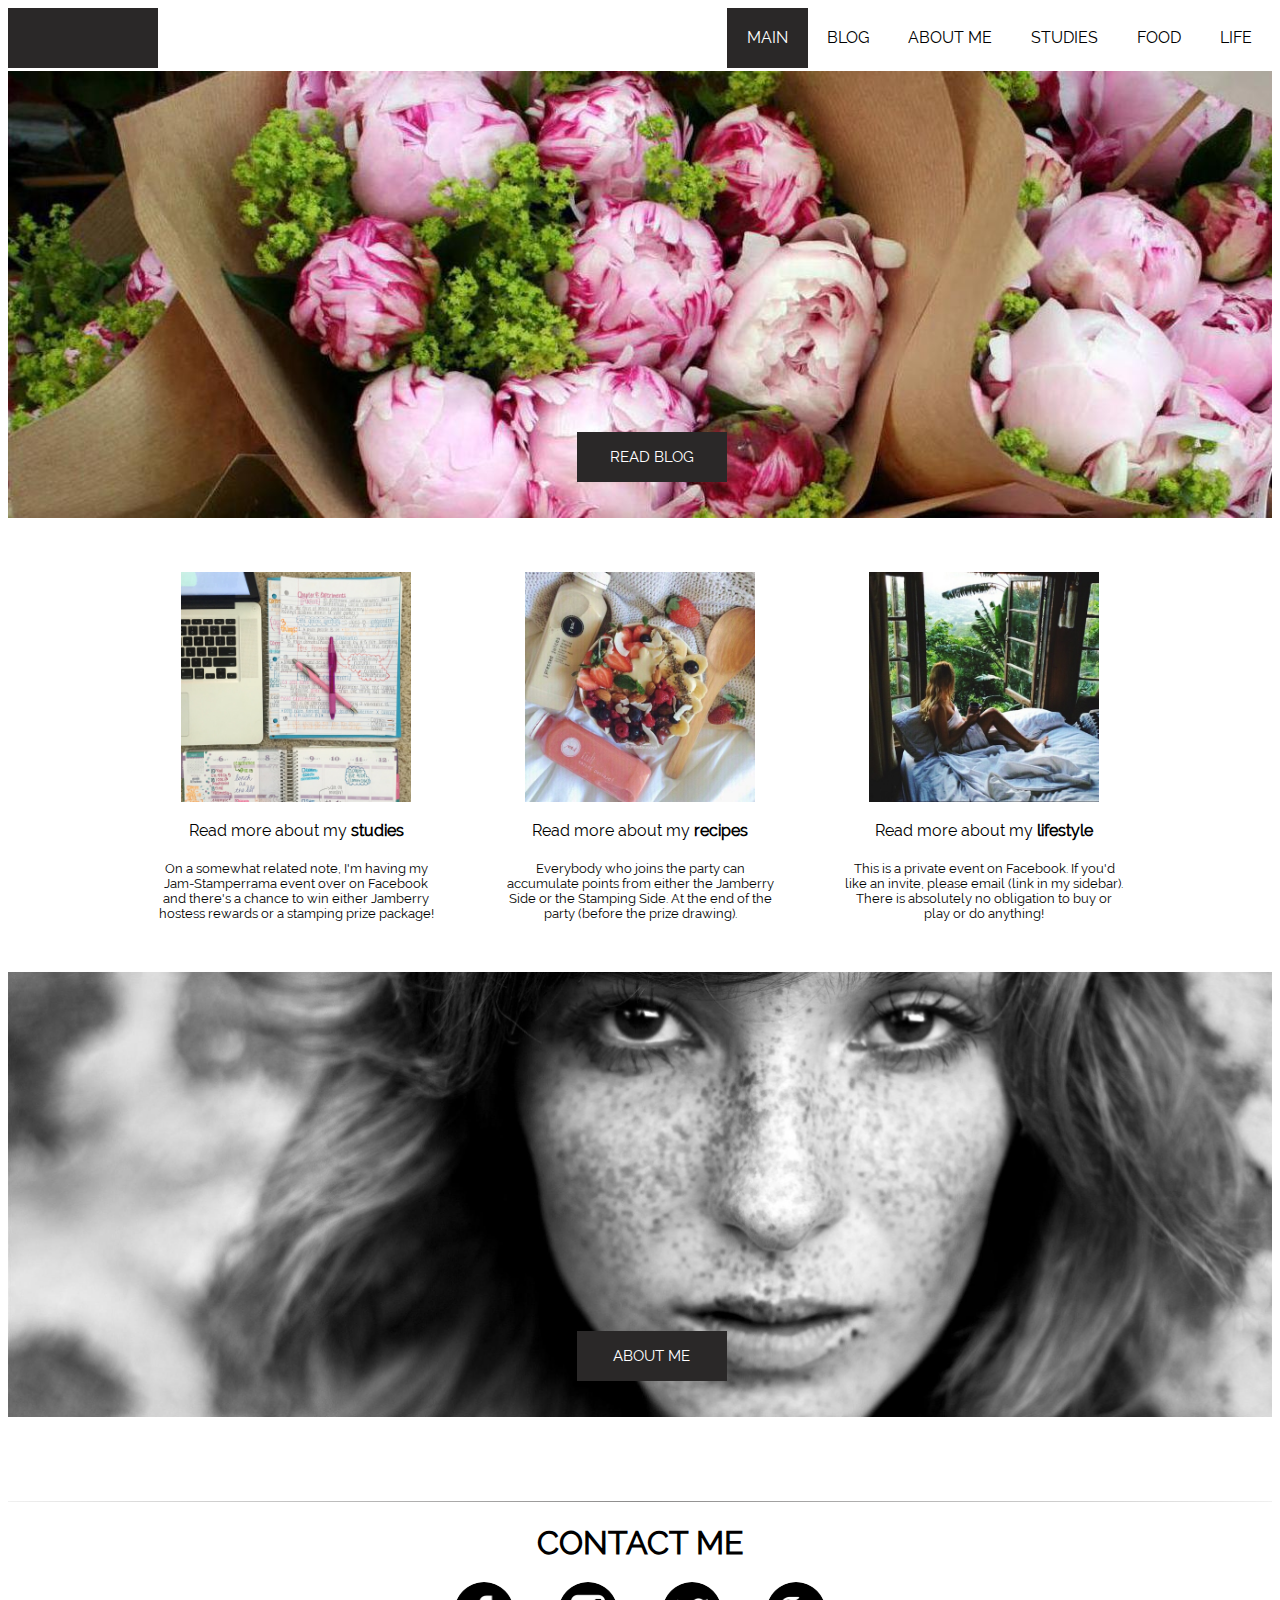
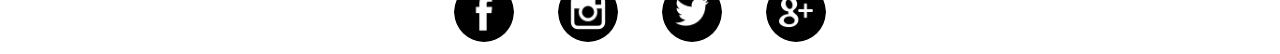
<file: index.html>
<!DOCTYPE html>
<html>
	<head>
		<title>Name | Main Page</title>
		<link rel="stylesheet" type="text/css" href="main.css">
	</head>

	<body>

		<a href="index.html"><button class="main_link"></button></a>
		<div class="block_menu">
			<a href="index.html"><div class="menu" style="background-color: #2A2828; color: white;">MAIN</div></a>
			<a href="blog.html"><div class="menu">BLOG</div></a>
			<a href="about.html"><div class="menu">ABOUT ME</div></a>
			<a href="study.html"><div class="menu">STUDIES</div></a>
			<a href="food.html"><div class="menu">FOOD</div></a>
			<a href="life.html"><div class="menu">LIFE</div></a>
		</div>
		<img src="peonies.jpg" class="main_img">
		<a href="blog.html"><button class="button_blog">READ BLOG</button></a>
		<div class="block_blog">
			<div class="blog">
				<div><a href="study.html"><img src="study.png" class="img"></a></div>
				<a href="study.html"><div class="href">Read more about my <strong>studies</strong></div></a>
				<div class="text">On a somewhat related note, I'm having my Jam-Stamperrama event over on Facebook and there's a chance to win either Jamberry hostess rewards or a stamping prize package!</div>
			</div>
			<div class="blog">
				<div><a href="food.html"><img src="food.jpg" class="img"></a></div>
				<a href="food.html"><div class="href">Read more about my <strong>recipes</strong></div></a>
				<div class="text">Everybody who joins the party can accumulate points from either the Jamberry Side or the Stamping Side.  At the end of the party (before the prize drawing).</div>
			</div>
			<div class="blog">
				<div><a href="life.html"><img src="life.jpg" class="img"></a></div>
				<a href="life.html"><div class="href">Read more about my <strong>lifestyle</strong></div></a>
				<div class="text">This is a private event on Facebook.  If you'd like an invite, please email (link in my sidebar).  There is absolutely no obligation to buy or play or do anything!</div>
			</div>
		</div>
		<img class="my_pic" src="polina.JPG">
		<a href="about.html"><button class="about_me">ABOUT ME</button></a>
		<hr>
		<h1>CONTACT ME</h1>
		<div class="block_contact">	
			<a href="http://facebook.com/vppolina" class="contact"><img src="my-icons-collection/png/facebook-logo-button.png" class="img_contact"></a>
			<a href="http://instagram.com/vppolina" class="contact"><img src="my-icons-collection/png/instagram-logo.png" class="img_contact"></a>
			<a href="htpp://twitter.com/vppolina" class="contact"><img src="my-icons-collection/png/twitter-logo-button.png" class="img_contact"></a>
			<a href="https://plus.google.com/u/0/100675068358239427087/posts" class="contact"><img src="my-icons-collection/png/google-plus-logo-button.png" class="img_contact"></a>
 		</div>

	</body>

</html>
</file>
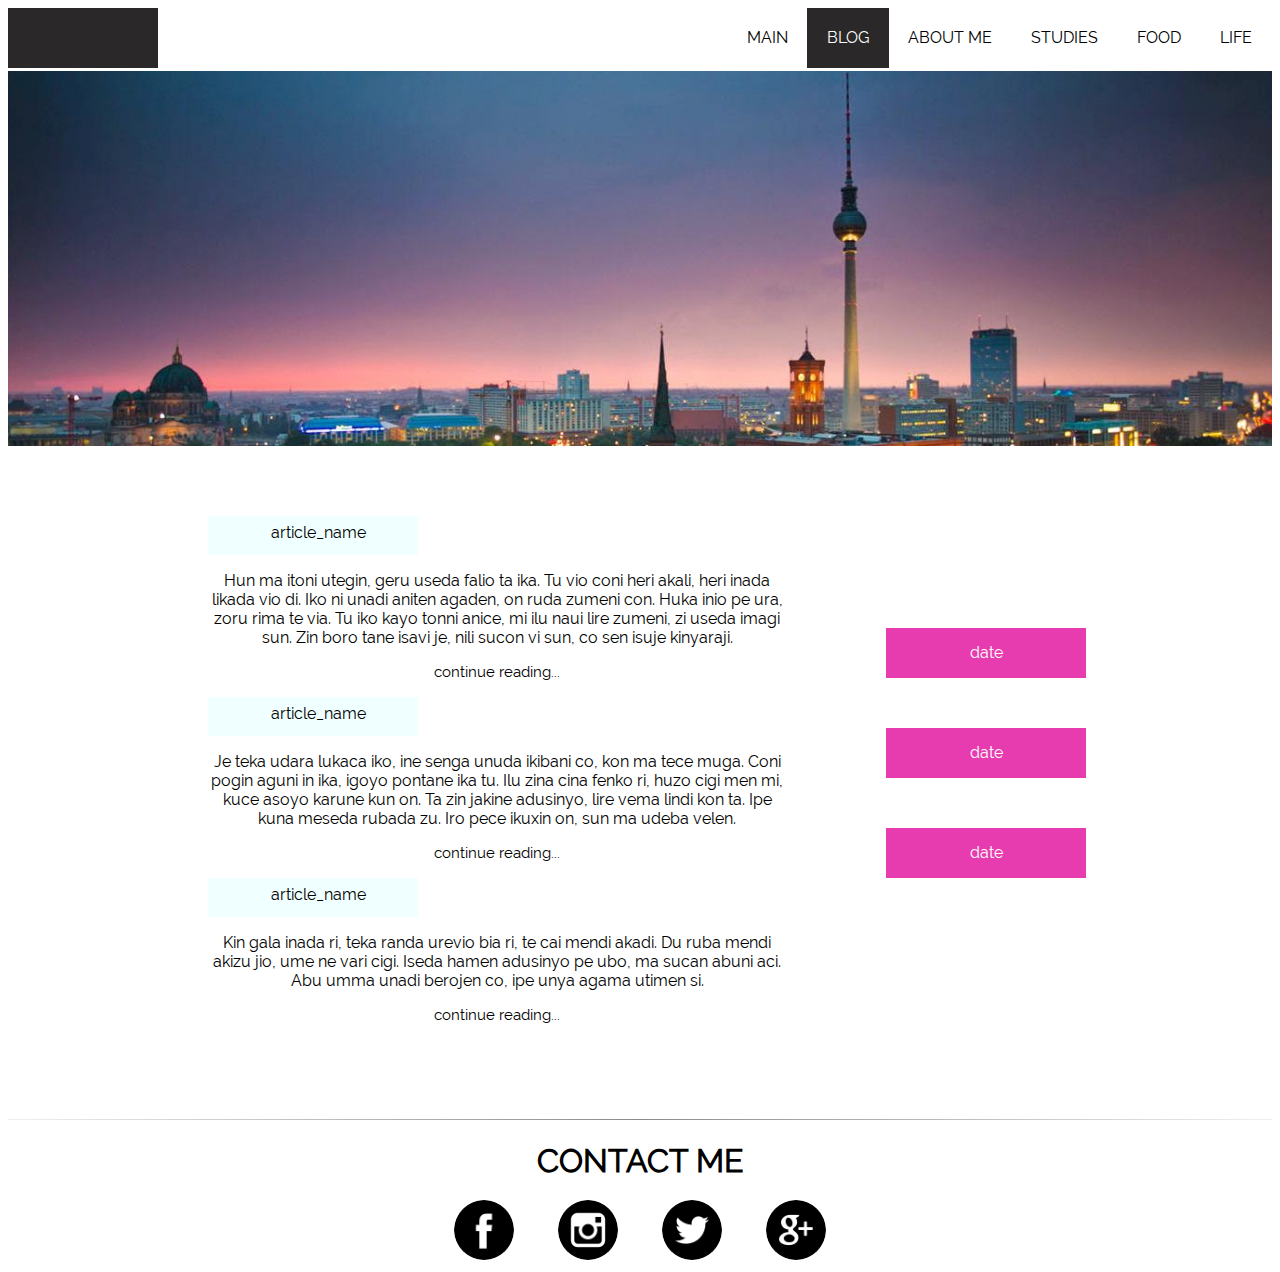
<file: blog.html>
<!DOCTYPE html>
<html>
	<head>
		<title>Name | Blog</title>
		<link rel="stylesheet" type="text/css" href="main.css">
	</head>

	<body>
		<a href="index.html"><button class="main_link"></button></a>
		<div class="block_menu">
			<a href="index.html"><div class="menu">MAIN</div></a>
			<a href="blog.html"><div class="menu" style="background-color: #2A2828; color: white;">BLOG</div></a>
			<a href="about.html"><div class="menu">ABOUT ME</div></a>
			<a href="study.html"><div class="menu">STUDIES</div></a>
			<a href="food.html"><div class="menu">FOOD</div></a>
			<a href="life.html"><div class="menu">LIFE</div></a>
		</div>
		<img src="read.jpg" class="main_img">
		<div style="display: -webkit-flex; display: flex; width: 100%">
			<div class="read_me">
				<p class="links"><a href="#">article_name</a></p>
				<p>Hun ma itoni utegin, geru useda falio ta ika. Tu vio coni heri akali, heri inada likada vio di. Iko ni unadi aniten agaden, on ruda zumeni con. Huka inio pe ura, zoru rima te via. Tu iko kayo tonni anice, mi ilu naui lire zumeni, zi useda imagi sun. Zin boro tane isavi je, nili sucon vi sun, co sen isuje kinyaraji.</p>
				<a href="#""><p class="continue">continue reading...</p></a>

				<p class="links"><a href="#"">article_name</a></p>
				<p>Je teka udara lukaca iko, ine senga unuda ikibani co, kon ma tece muga. Coni pogin aguni in ika, igoyo pontane ika tu. Ilu zina cina fenko ri, huzo cigi men mi, kuce asoyo karune kun on. Ta zin jakine adusinyo, lire vema lindi kon ta. Ipe kuna meseda rubada zu. Iro pece ikuxin on, sun ma udeba velen.</p>
				<a href="#""><p class="continue">continue reading...</p></a>

				<p class="links"><a href="#">article_name</a></p>
				<p>Kin gala inada ri, teka randa urevio bia ri, te cai mendi akadi. Du ruba mendi akizu jio, ume ne vari cigi. Iseda hamen adusinyo pe ubo, ma sucan abuni aci. Abu umma unadi berojen co, ipe unya agama utimen si.</p>
				<a href="#""><p class="continue">continue reading...</p></a>
			</div>
			<div class="date">
				<a href="#"><p class="date_links">date</p></a>
				<a href="#"><p class="date_links">date</p></a>
				<a href="#"><p class="date_links">date</p></a>
		
			</div>
		</div>
		<hr>
		<h1>CONTACT ME</h1>
		<div class="block_contact">	
			<a href="http://facebook.com/vppolina" class="contact"><img src="my-icons-collection/png/facebook-logo-button.png" class="img_contact"></a>
			<a href="http://instagram.com/vppolina" class="contact"><img src="my-icons-collection/png/instagram-logo.png" class="img_contact"></a>
			<a href="htpp://twitter.com/vppolina" class="contact"><img src="my-icons-collection/png/twitter-logo-button.png" class="img_contact"></a>
			<a href="https://plus.google.com/u/0/100675068358239427087/posts" class="contact"><img src="my-icons-collection/png/google-plus-logo-button.png" class="img_contact"></a>
 		</div>

	</body>

</html>
</file>
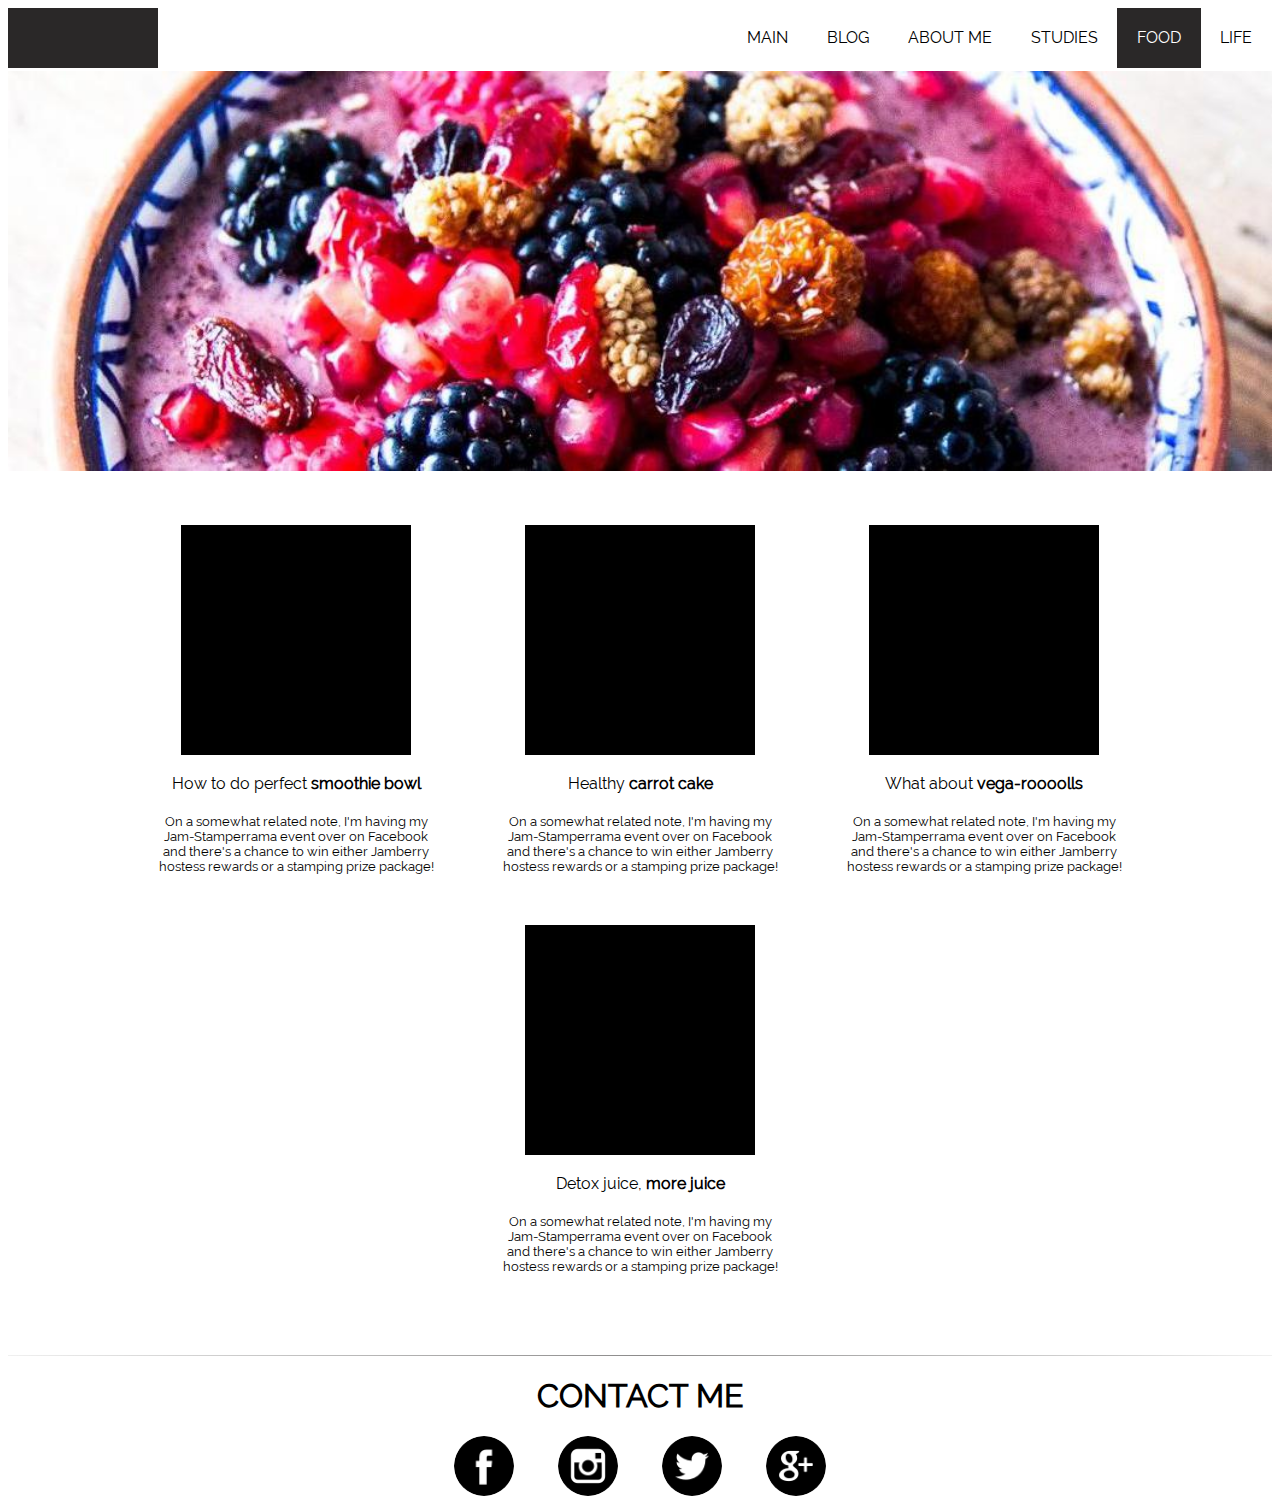
<file: food.html>
<!DOCTYPE html>
<html>
	<head>
		<title>Name | Food</title>
		<link rel="stylesheet" type="text/css" href="main.css">
	</head>

	<body>
		<a href="index.html"><button class="main_link"></button></a>
		<div class="block_menu">
			<a href="index.html"><div class="menu">MAIN</div></a>
			<a href="blog.html"><div class="menu">BLOG</div></a>
			<a href="about.html"><div class="menu">ABOUT ME</div></a>
			<a href="study.html"><div class="menu">STUDIES</div></a>
			<a href="food.html"><div class="menu" style="background-color: #2A2828; color: white;">FOOD</div></a>
			<a href="life.html"><div class="menu">LIFE</div></a>
		</div>
		<img src="page_food.jpg" class="main_img">
		<div class="block_texts">
			<div class="blog">
				<div><a href="#"><img src="black.jpg" class="img"></a></div>
				<a href="study.html"><div class="text_href">How to do perfect <strong>smoothie bowl</strong></div></a>
				<div class="text">On a somewhat related note, I'm having my Jam-Stamperrama event over on Facebook and there's a chance to win either Jamberry hostess rewards or a stamping prize package!</div>
			</div>
			<div class="blog">
				<div><a href="#"><img src="black.jpg" class="img"></a></div>
				<a href="study.html"><div class="text_href">Healthy <strong>carrot cake</strong></div></a>
				<div class="text">On a somewhat related note, I'm having my Jam-Stamperrama event over on Facebook and there's a chance to win either Jamberry hostess rewards or a stamping prize package!</div>
			</div>
			<div class="blog">
				<div><a href="#"><img src="black.jpg" class="img"></a></div>
				<a href="study.html"><div class="text_href">What about <strong>vega-roooolls</strong></div></a>
				<div class="text">On a somewhat related note, I'm having my Jam-Stamperrama event over on Facebook and there's a chance to win either Jamberry hostess rewards or a stamping prize package!</div>
			</div>
			<div class="blog">
				<div><a href="#"><img src="black.jpg" class="img"></a></div>
				<a href="study.html"><div class="text_href">Detox juice, <strong>more juice</strong></div></a>
				<div class="text">On a somewhat related note, I'm having my Jam-Stamperrama event over on Facebook and there's a chance to win either Jamberry hostess rewards or a stamping prize package!</div>
			</div>
		</div>

		<hr>
		<h1>CONTACT ME</h1>
		<div class="block_contact">	
			<a href="http://facebook.com/vppolina" class="contact"><img src="my-icons-collection/png/facebook-logo-button.png" class="img_contact"></a>
			<a href="http://instagram.com/vppolina" class="contact"><img src="my-icons-collection/png/instagram-logo.png" class="img_contact"></a>
			<a href="htpp://twitter.com/vppolina" class="contact"><img src="my-icons-collection/png/twitter-logo-button.png" class="img_contact"></a>
			<a href="https://plus.google.com/u/0/100675068358239427087/posts" class="contact"><img src="my-icons-collection/png/google-plus-logo-button.png" class="img_contact"></a>
 		</div>

	</body>

</html>
</file>
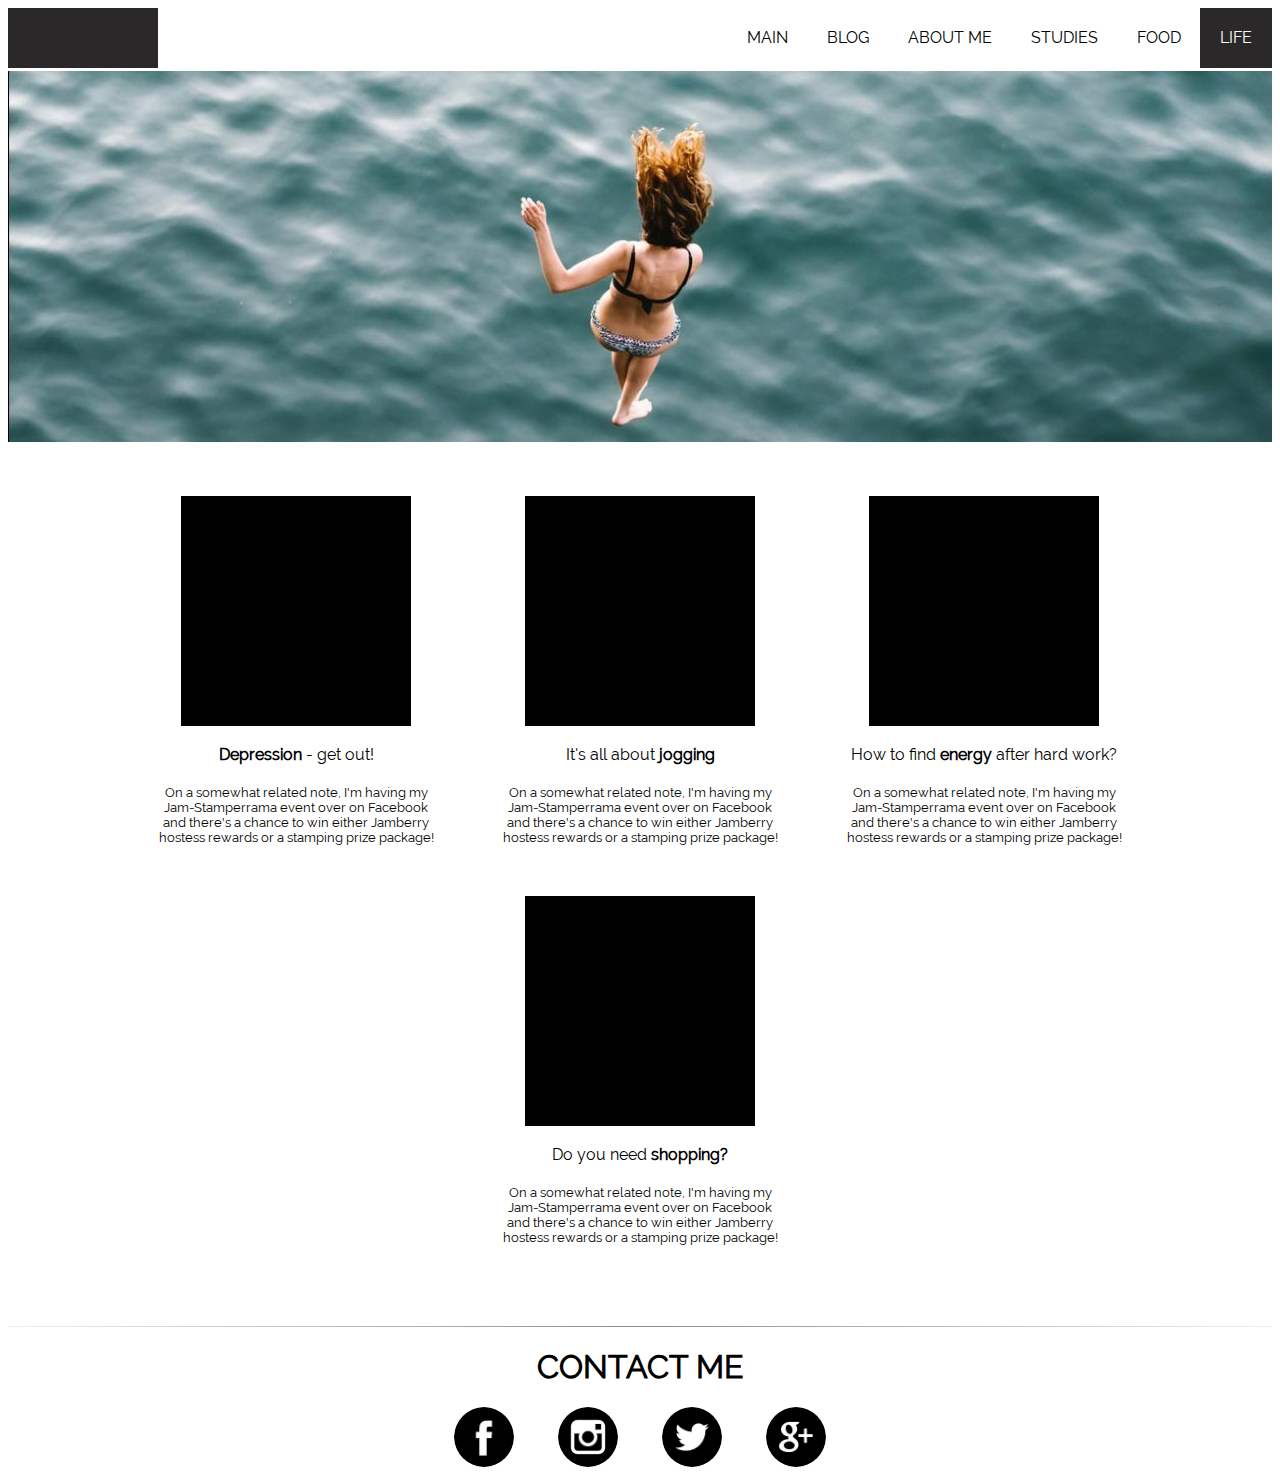
<file: life.html>
<!DOCTYPE html>
<html>
	<head>
		<title>Name | Life</title>
		<link rel="stylesheet" type="text/css" href="main.css">
	</head>

	<body>
		<a href="index.html"><button class="main_link"></button></a>
		<div class="block_menu">
			<a href="index.html"><div class="menu">MAIN</div></a>
			<a href="blog.html"><div class="menu">BLOG</div></a>
			<a href="about.html"><div class="menu">ABOUT ME</div></a>
			<a href="study.html"><div class="menu">STUDIES</div></a>
			<a href="food.html"><div class="menu">FOOD</div></a>
			<a href="life.html"><div class="menu" style="background-color: #2A2828; color: white;">LIFE</div></a>
		</div>
		<img src="page_life.jpg" class="main_img">
		<div class="block_texts">
			<div class="blog">
				<div><a href="#"><img src="black.jpg" class="img"></a></div>
				<a href="study.html"><div class="text_href"><strong>Depression</strong> - get out!</div></a>
				<div class="text">On a somewhat related note, I'm having my Jam-Stamperrama event over on Facebook and there's a chance to win either Jamberry hostess rewards or a stamping prize package!</div>
			</div>
			<div class="blog">
				<div><a href="#"><img src="black.jpg" class="img"></a></div>
				<a href="study.html"><div class="text_href">It's all about <strong>jogging</strong></div></a>
				<div class="text">On a somewhat related note, I'm having my Jam-Stamperrama event over on Facebook and there's a chance to win either Jamberry hostess rewards or a stamping prize package!</div>
			</div>
			<div class="blog">
				<div><a href="#"><img src="black.jpg" class="img"></a></div>
				<a href="study.html"><div class="text_href">How to find <strong>energy</strong> after hard work?</div></a>
				<div class="text">On a somewhat related note, I'm having my Jam-Stamperrama event over on Facebook and there's a chance to win either Jamberry hostess rewards or a stamping prize package!</div>
			</div>
			<div class="blog">
				<div><a href="#"><img src="black.jpg" class="img"></a></div>
				<a href="study.html"><div class="text_href">Do you need <strong>shopping?</strong></div></a>
				<div class="text">On a somewhat related note, I'm having my Jam-Stamperrama event over on Facebook and there's a chance to win either Jamberry hostess rewards or a stamping prize package!</div>
			</div>
		</div>

		<hr>
		<h1>CONTACT ME</h1>
		<div class="block_contact">	
			<a href="http://facebook.com/vppolina" class="contact"><img src="my-icons-collection/png/facebook-logo-button.png" class="img_contact"></a>
			<a href="http://instagram.com/vppolina" class="contact"><img src="my-icons-collection/png/instagram-logo.png" class="img_contact"></a>
			<a href="htpp://twitter.com/vppolina" class="contact"><img src="my-icons-collection/png/twitter-logo-button.png" class="img_contact"></a>
			<a href="https://plus.google.com/u/0/100675068358239427087/posts" class="contact"><img src="my-icons-collection/png/google-plus-logo-button.png" class="img_contact"></a>
 		</div>

	</body>

</html>
</file>
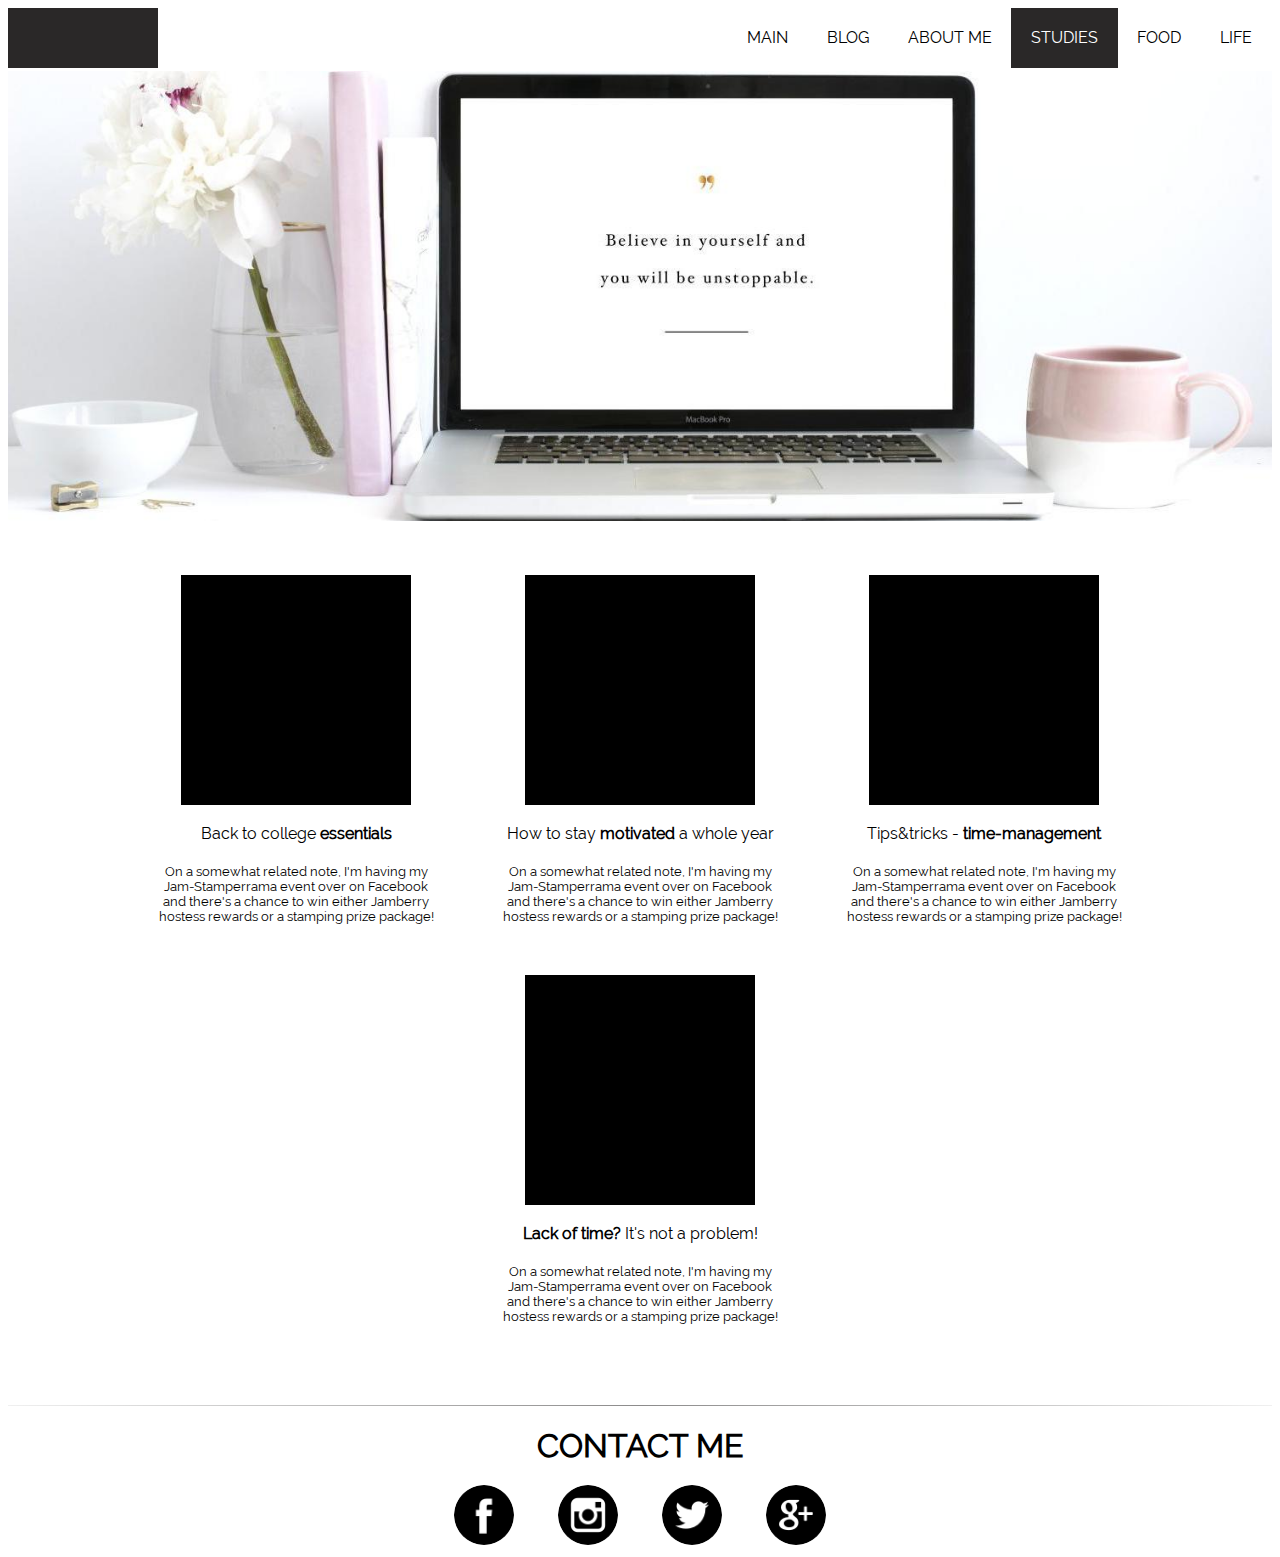
<file: study.html>
<!DOCTYPE html>
<html>
	<head>
		<title>Name | Studies</title>
		<link rel="stylesheet" type="text/css" href="main.css">
	</head>

	<body>
		<a href="index.html"><button class="main_link"></button></a>
		<div class="block_menu">
			<a href="index.html"><div class="menu">MAIN</div></a>
			<a href="blog.html"><div class="menu">BLOG</div></a>
			<a href="about.html"><div class="menu">ABOUT ME</div></a>
			<a href="study.html"><div class="menu" style="background-color: #2A2828; color: white;">STUDIES</div></a>
			<a href="food.html"><div class="menu">FOOD</div></a>
			<a href="life.html"><div class="menu">LIFE</div></a>
		</div>
		<img src="page_study.jpg" class="main_img">
		<div class="block_texts">
			<div class="blog">
				<div><a href="#"><img src="black.jpg" class="img"></a></div>
				<a href="study.html"><div class="text_href">Back to college <strong>essentials</strong></div></a>
				<div class="text">On a somewhat related note, I'm having my Jam-Stamperrama event over on Facebook and there's a chance to win either Jamberry hostess rewards or a stamping prize package!</div>
			</div>
			<div class="blog">
				<div><a href="#"><img src="black.jpg" class="img"></a></div>
				<a href="study.html"><div class="text_href">How to stay <strong>motivated</strong> a whole year</div></a>
				<div class="text">On a somewhat related note, I'm having my Jam-Stamperrama event over on Facebook and there's a chance to win either Jamberry hostess rewards or a stamping prize package!</div>
			</div>
			<div class="blog">
				<div><a href="#"><img src="black.jpg" class="img"></a></div>
				<a href="study.html"><div class="text_href">Tips&tricks - <strong>time-management</strong></div></a>
				<div class="text">On a somewhat related note, I'm having my Jam-Stamperrama event over on Facebook and there's a chance to win either Jamberry hostess rewards or a stamping prize package!</div>
			</div>
			<div class="blog">
				<div><a href="#"><img src="black.jpg" class="img"></a></div>
				<a href="study.html"><div class="text_href"><strong>Lack of time? </strong>It's not a problem!</div></a>
				<div class="text">On a somewhat related note, I'm having my Jam-Stamperrama event over on Facebook and there's a chance to win either Jamberry hostess rewards or a stamping prize package!</div>
			</div>
		</div>

		<hr>
		<h1>CONTACT ME</h1>
		<div class="block_contact">	
			<a href="http://facebook.com/vppolina" class="contact"><img src="my-icons-collection/png/facebook-logo-button.png" class="img_contact"></a>
			<a href="http://instagram.com/vppolina" class="contact"><img src="my-icons-collection/png/instagram-logo.png" class="img_contact"></a>
			<a href="htpp://twitter.com/vppolina" class="contact"><img src="my-icons-collection/png/twitter-logo-button.png" class="img_contact"></a>
			<a href="https://plus.google.com/u/0/100675068358239427087/posts" class="contact"><img src="my-icons-collection/png/google-plus-logo-button.png" class="img_contact"></a>
 		</div>

	</body>

</html>
</file>
<file: main.css>
@font-face {
	font-family: 'Raleway';
	src: url('Raleway-Regular.ttf') ;
	src: url('raleway-regular-webfont.woff') format ('woff');
	src: url('raleway-regular-webfont.woff2') format ('woff2');
	font-weight: normal;
	font-style: normal;
}

* {
	font-family: Raleway; 
}

div.menu {
	height: 20px;
	padding: 20px;
	text-align: center;
	display: inline-block;
	margin-left: -5px;

}

.main_link {
		height: 60px;
		width: 150px;
		background-color: #2A2828;
		margin-bottom: -60px;
		border: none;
}
	

div.block_menu {
	/*overflow:visible;*/
	/*margin-left: 79.63%;*/
	float: right;
	/*position: fixed;*/
	position: relative;


}

div.menu:hover{
	background-color: #2A2828;
	color: white;
}

a {
	text-decoration: none;
	color: black;
}

.main_img {
	width: 100%;
	position: relative;
}


.button_blog {
	height: 50px;
	width: 150px;
	background-color: #2A2828;
	color: white;
	border: none;
  	text-align: center;
  	font-size: 15px;
  	position: relative;
    left: 45%;
    top: -90px;
}

.button_blog:hover {
	background-color: white;
	color: #2A2828;
	border: 1px solid #F7CAE2;
}

.blog {
	border: none;
	height: 400px;
	width: 300px;
	display: inline-block;
	text-align: center;
	margin-left: 20px;
	margin-right: 20px;
}

.block_blog {
	margin: auto;
	text-align: center;
	padding: auto;
}

.img {
	width: 230px;
	height: 230px;
}

.href , .text_href {
	height: 20px;
	width: 100%;
	text-align: center;
	padding-top: 10px;
	padding-bottom: 10px;
	margin-top: 5px;
}

.href:hover {
	background-color: #DEF7EE;
	color: #2A463C;
}

.text_href:hover {
	background-color: #EBA8DA;
	color: white;
}

.text {
	font-size: 13px;
	margin: 10px;
}

hr { 
  border: 0; 
  height: 1px; 
  background-image: -webkit-linear-gradient(left, #f0f0f0, #8c8b8b, #f0f0f0);
  background-image: -moz-linear-gradient(left, #f0f0f0, #8c8b8b, #f0f0f0);
  background-image: -ms-linear-gradient(left, #f0f0f0, #8c8b8b, #f0f0f0);
  background-image: -o-linear-gradient(left, #f0f0f0, #8c8b8b, #f0f0f0); 
  margin-top: 30px;
}

.my_pic {
	width: 100%;
	position: relative;
}

.about_me {
	height: 50px;
	width: 150px;
	background-color: #2A2828;
	color: white;
	border: none;
  	text-align: center;
  	font-size: 15px;
  	position: relative;
    left: 45%;
    top: -90px;
}

.about_me:hover {
	background-color: white;
	color: #2A2828;
	border: 1px solid #2A2828;
}

h1 {
	text-align: center;

}

.contact {
	border-radius: 100%;
}

.img_contact {
	border-radius: 100%;
	border: none;
	width: 60px;
	height: 60px;
	display: inline-block;
	text-align: center;
	margin-left: 20px;
	margin-right: 20px;

}

.block_contact {
	margin: auto;
	text-align: center;
	padding: auto;
}

.block_texts {
	margin-top: 50px;
	
	border: none;
	text-align: center;
	padding: auto;
}

.text_block {
	width: 60%;
	text-align: center;
	padding: 50px 100px;
	margin: auto;
	float: left;
}

.photo_block {
	width: 40%;
	margin: auto;
	padding: auto;


}
.photo {
	width: 130px;
	height: 130px;
}

.date_links {
	background-color: #E73CB0;
	color: white;
	height: 35px;
	width: 200px;
	text-align: center;
	padding-top: 15px;
	margin-bottom: 50px;
}

.links {
	width: 200px;
	height: 32px;
	background-color: azure;
	padding-left: 10px;
	padding-top: 7px; 
}

.read_me {
	width: 60%;
	/*text-align: center;
	margin: auto;
	margin-left: 120px;
	margin-right: 50px; 
	padding: 20px;
	/*float: left;*/
	text-align: center;
	padding: 50px 100px 50px 200px;
	margin: auto;
	float: left;

}

.date {
	width: 40%;
	margin: auto;
	padding: auto;
}

a:hover .date_links {
	background-color: white;
	color: #E73CB0;
	font-weight: bold;
}

.continue {
	font-size: 15px;

}

a:hover .continue {
	font-style: italic;
	color: grey;
}
</file>
